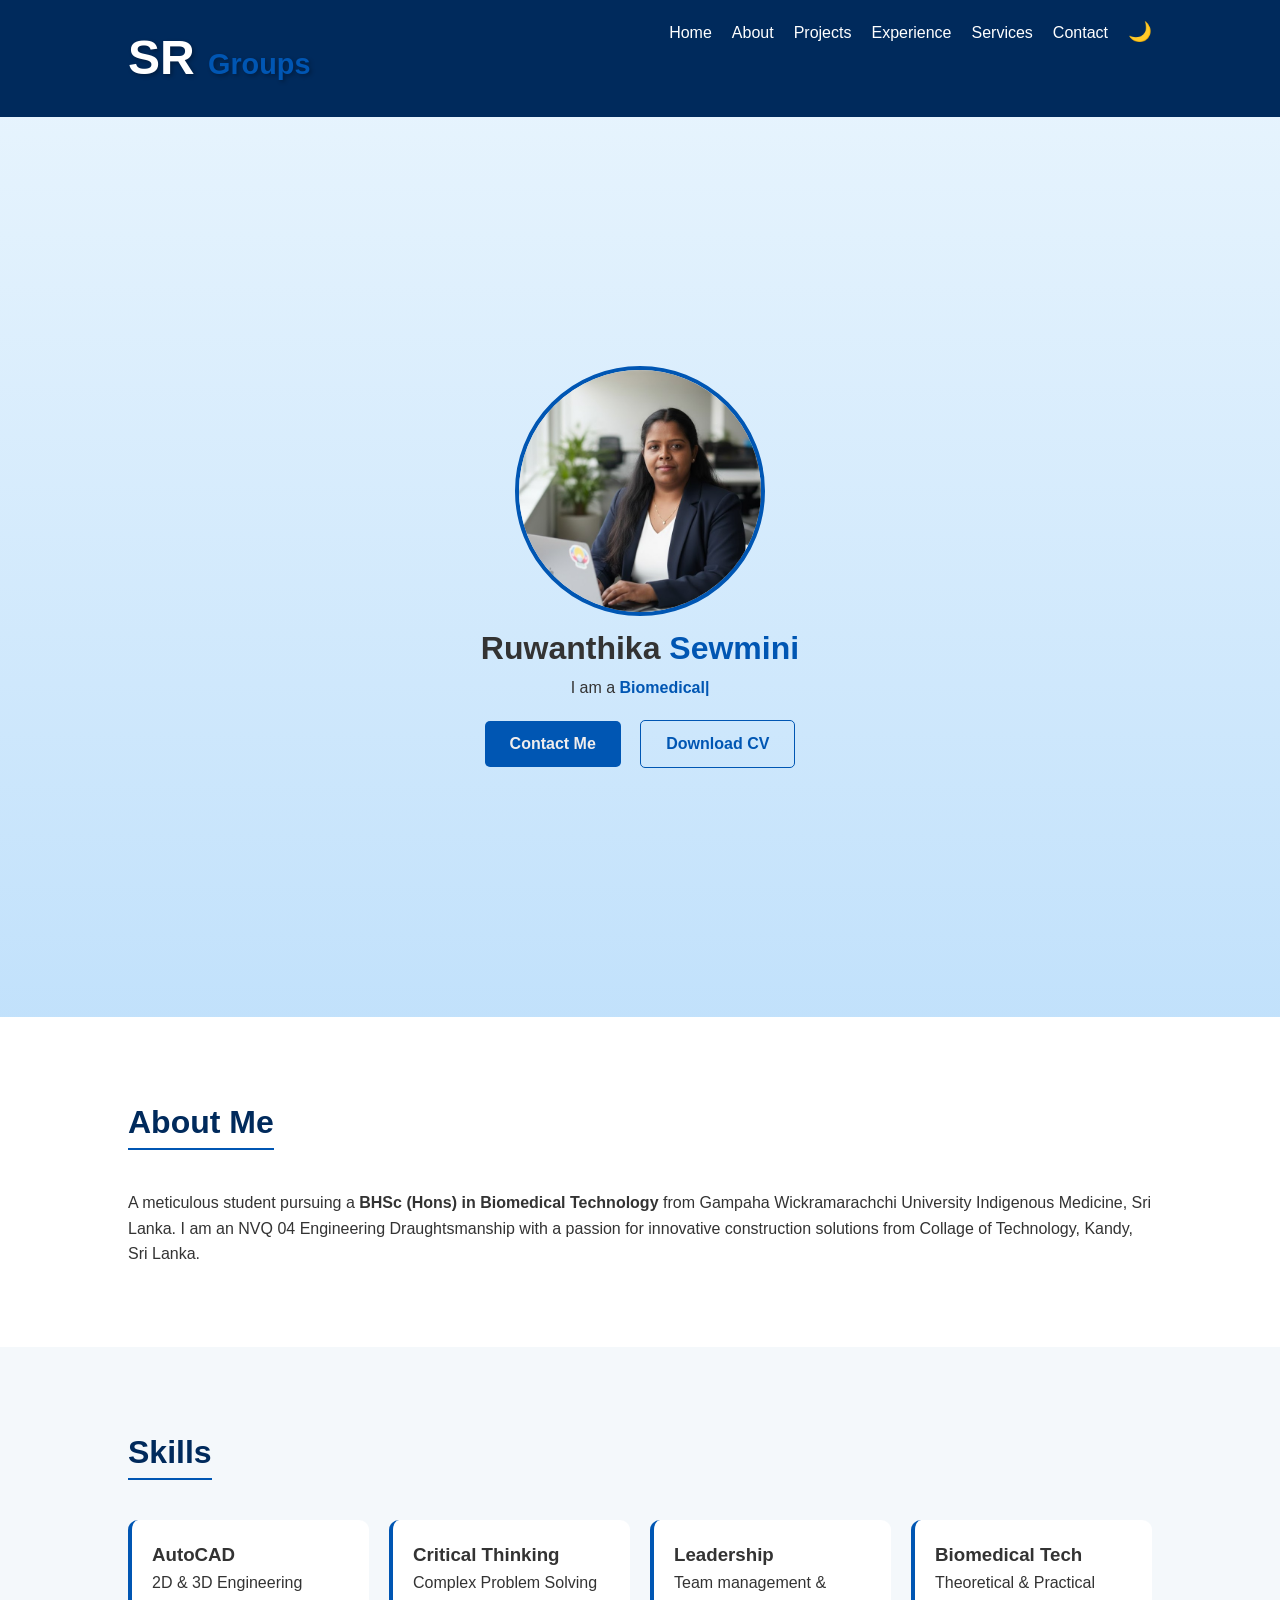
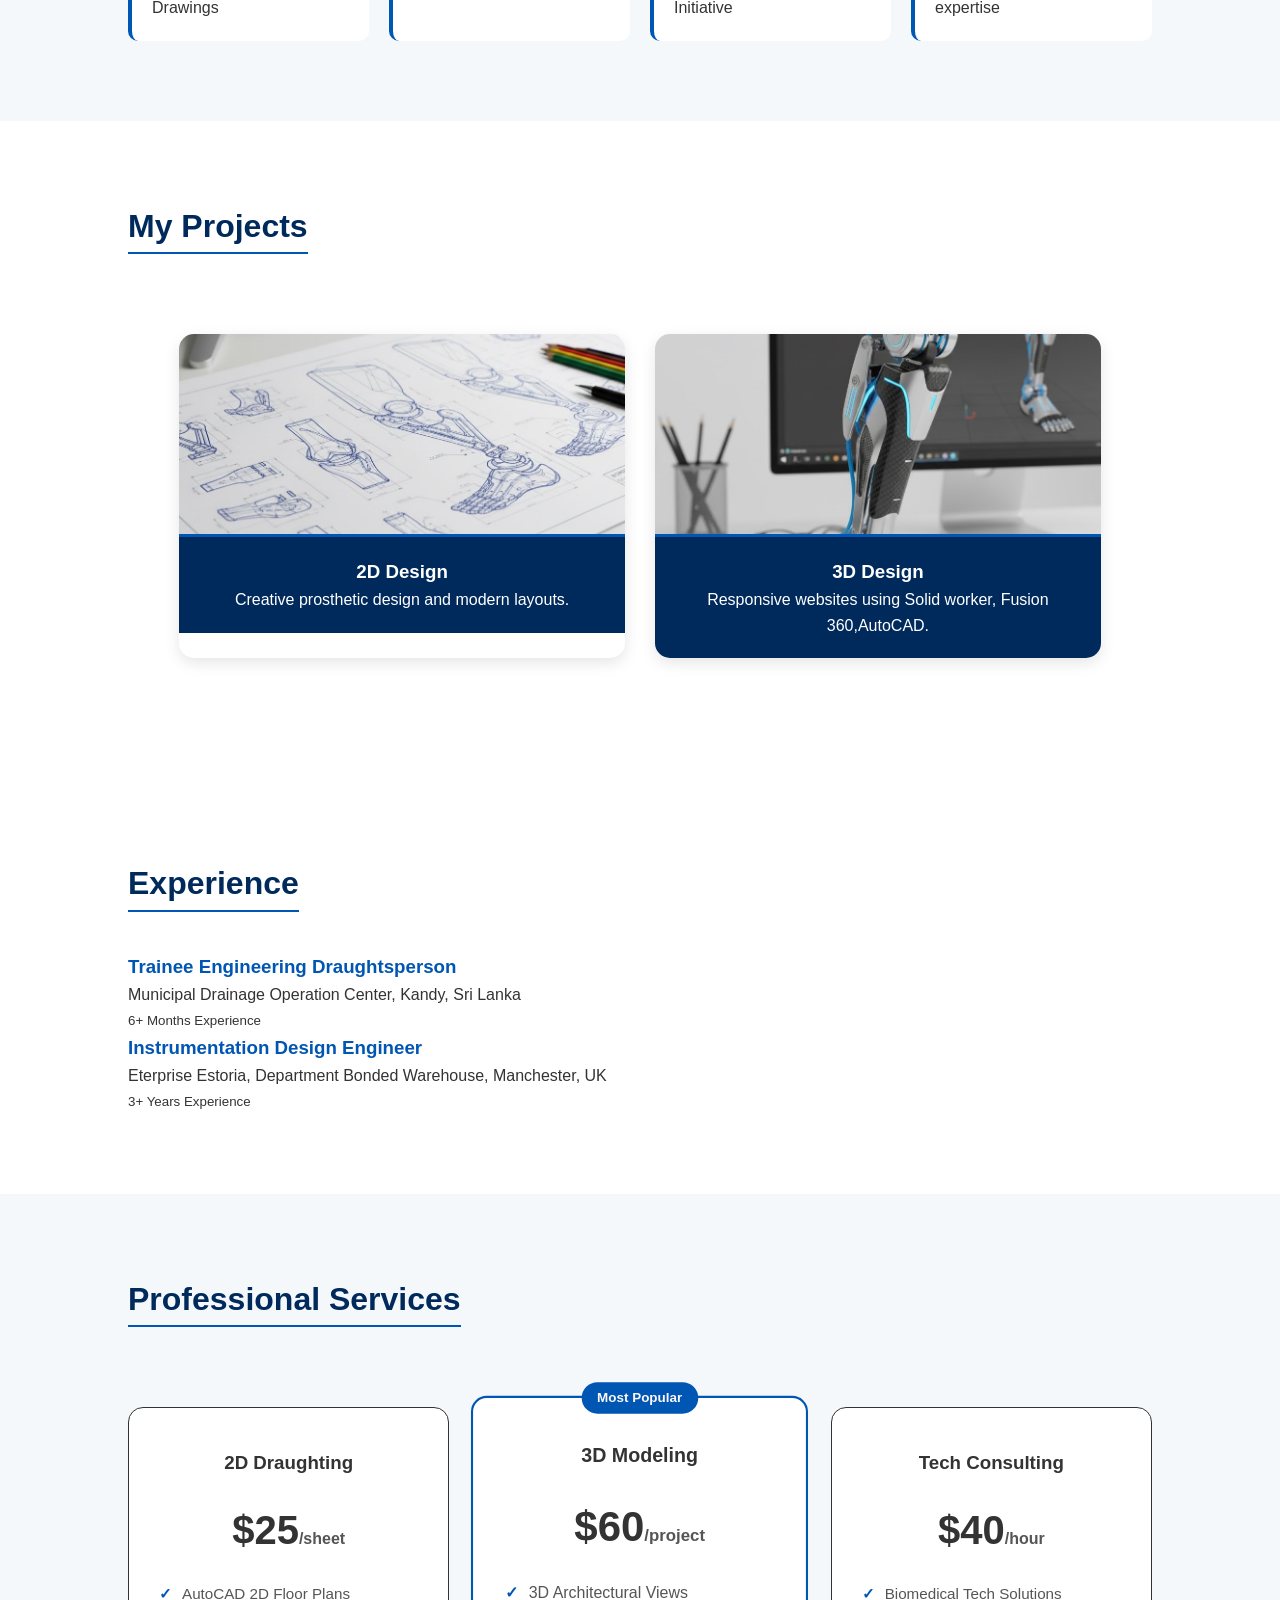
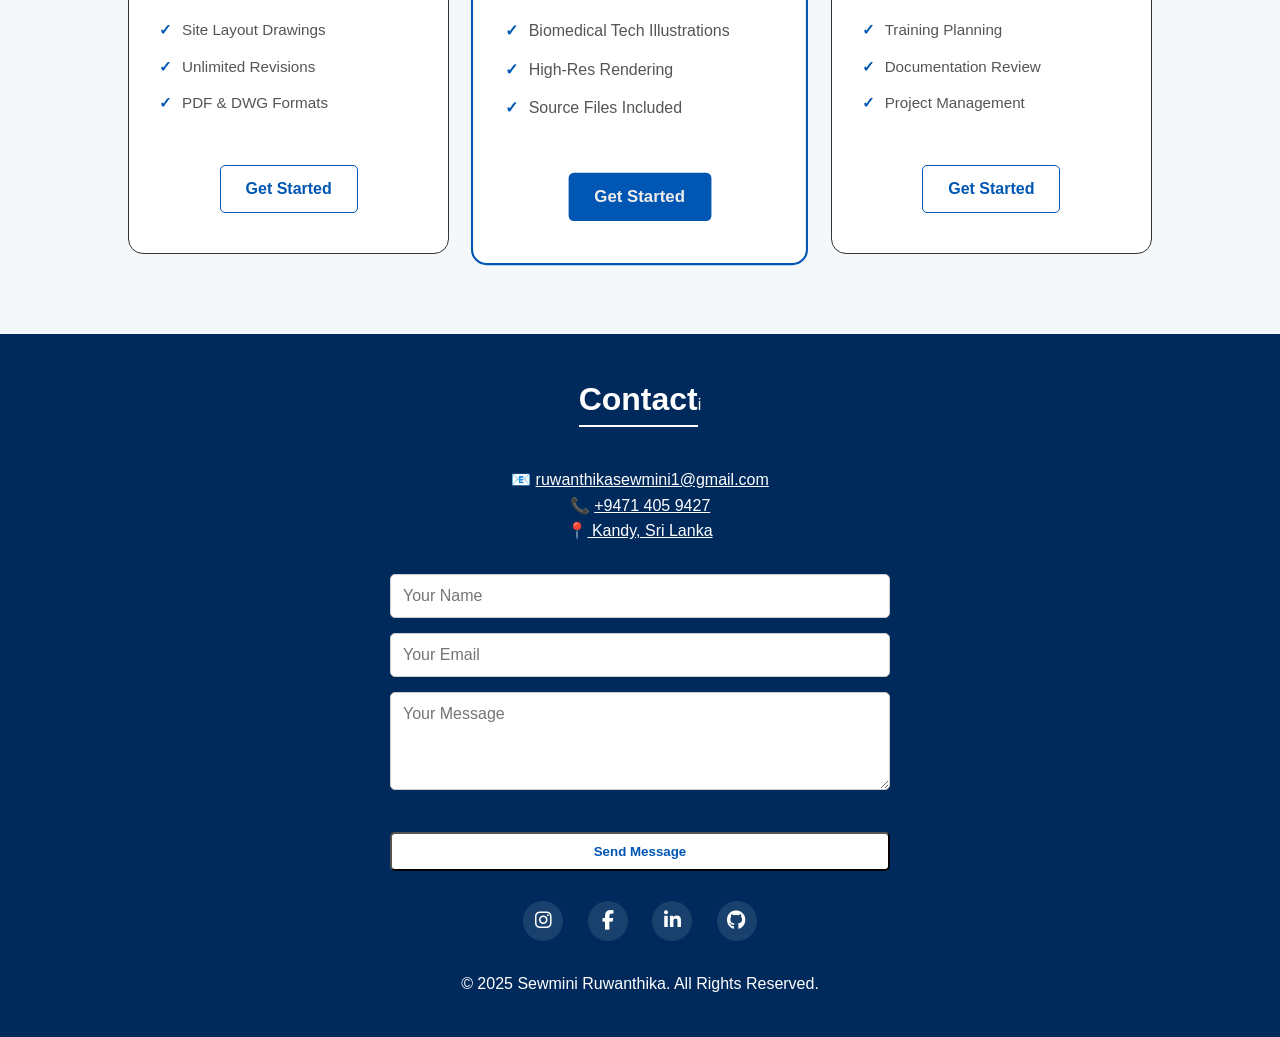
<file: portfolio.html>
<!DOCTYPE html>
<html lang="en">
<head>
    <meta charset="UTF-8">
    <meta name="viewport" content="width=device-width, initial-scale=1.0">
    <title>Sewmini Ruwanthika | Portfolio</title>
    <link rel="stylesheet" href="portfolio.css">
    <link rel="stylesheet" href="https://cdnjs.cloudflare.com/ajax/libs/font-awesome/6.4.0/css/all.min.css">
    
</head>
<body>

    <nav class="navbar">
        <div class="logo">SR <span>Groups</span></div>
        <ul class="nav-links">
            <li><a href="#home">Home</a></li>
            <li><a href="#about">About</a></li>
        <li><a href="#projects">Projects</a></li>
            <li><a href="#experience">Experience</a></li>
            <li><a href="#pricing">Services</a></li>
            <li><a href="#contact">Contact</a></li>
            <li><button id="theme-toggle">🌙</button></li>
        </ul>
    </nav>

    <header class="hero" id="home">
        <div class="hero-content">
            <img src="mypic.jpg" alt="profile-img">
            <h1>Ruwanthika <span class="highlight">Sewmini</span></h1>
            <p>I am a <span class="typing-text"></span></p>
            <a href="#contact" class="btn">Contact Me</a>
            <a href="cv.pdf" class="btn btn-outline" download>Download CV</a>
        </div>
    </header>

    <section id="about" class="section">
        <h2 class="section-title">About Me</h2>
        <div class="about-container">
            <p>A meticulous student pursuing a <strong>BHSc (Hons) in Biomedical Technology</strong> from Gampaha Wickramarachchi University Indigenous Medicine, Sri Lanka.
                I am an NVQ 04 Engineering Draughtsmanship with a passion for innovative construction solutions from Collage of Technology, Kandy, Sri Lanka.</p>
        </div>
    </section>

    <section id="skills" class="section bg-darker">
        <h2 class="section-title">Skills</h2>
        <div class="skills-grid">
            <div class="skill-card"><h3>AutoCAD</h3><p>2D & 3D Engineering Drawings</p></div>
            <div class="skill-card"><h3>Critical Thinking</h3><p>Complex Problem Solving</p></div>
            <div class="skill-card"><h3>Leadership</h3><p>Team management & Initiative</p></div>
            <div class="skill-card"><h3>Biomedical Tech</h3><p>Theoretical & Practical expertise</p></div>
        </div>
    </section>
     <section id="projects" class="section">
            <h2 class="section-title">My Projects</h2>
            <div class="projects-grid">
                <div class="project-card">
                    <div class="project-img-container">
                        <img src="2dpic.jpg" alt="Web Design">
                        <div class="overlay">
                            <a href="2dpic.jpg" class="view-btn">View Project</a>
                        </div>
                    </div>
                    <div class="project-info">
                        <h3>2D Design</h3>
                        <p>Creative prosthetic design and modern layouts.</p>
                    </div>
                </div>

                <div class="project-card">
                    <div class="project-img-container">
                        <img src="3dpic.jpg" alt="Development">
                        <div class="overlay">
                            <a href="3dpic.jpg" class="view-btn">View Project</a>
                        </div>
                    </div>
                    <div class="project-info">
                        <h3>3D Design</h3>
                        <p>Responsive websites using Solid worker, Fusion 360,AutoCAD.</p>
                    </div>
                </div>

            </div>
        </section>

    <section id="experience" class="section">
        <h2 class="section-title">Experience</h2>
        <div class="timeline">
            <div class="timeline-item">
                <h3>Trainee Engineering Draughtsperson</h3>
                <p>Municipal Drainage Operation Center, Kandy, Sri Lanka</p>
                <small>6+ Months Experience</small>
            </div>
            <div class="timeline-item">
                <h3>Instrumentation Design Engineer</h3>
                <p>Eterprise Estoria, Department Bonded Warehouse, Manchester, UK </p>
                <small>3+ Years Experience</small>
            </div>
        </div>
    </section>
    
    <section id="pricing" class="section bg-darker">
    <h2 class="section-title">Professional Services</h2>
    <div class="pricing-grid">
        <div class="pricing-card">
            <h3>2D Draughting</h3>
            <p class="price">$25<span>/sheet</span></p>
            <ul class="features">
                <li>AutoCAD 2D Floor Plans</li>
                <li>Site Layout Drawings</li>
                <li>Unlimited Revisions</li>
                <li>PDF & DWG Formats</li>
            </ul>
            <a href="#contact" class="btn btn-outline">Get Started</a>
        </div>

        <div class="pricing-card featured">
            <div class="badge">Most Popular</div>
            <h3>3D Modeling</h3>
            <p class="price">$60<span>/project</span></p>
            <ul class="features">
                <li>3D Architectural Views</li>
                <li>Biomedical Tech Illustrations</li>
                <li>High-Res Rendering</li>
                <li>Source Files Included</li>
            </ul>
            <a href="#contact" class="btn">Get Started</a>
        </div>

        <div class="pricing-card">
            <h3>Tech Consulting</h3>
            <p class="price">$40<span>/hour</span></p>
            <ul class="features">
                <li>Biomedical Tech Solutions</li>
                <li>Training Planning</li>
                <li>Documentation Review</li>
                <li>Project Management</li>
            </ul>
            <a href="#contact" class="btn btn-outline">Get Started</a>
        </div>
    </div>
</section>

    <footer id="contact">
        <h2 class="section-title">Contact</h2>i
        <div class="contact-info">
            <p>📧 <a href="mailto:ruwanthikasewmini1@gmail.com">ruwanthikasewmini1@gmail.com</a></p>
            <p>📞 <a href="https://wa.me/94714059427">+9471 405 9427</a></p>
            <p>📍<a href="https://maps.app.goo.gl/VHgvaDSVYfsGQJ2t7?g_st=aw"> Kandy, Sri Lanka </a></p>
        </div>

        <form id="contactForm" class="contact-form" action="https://formspree.io/f/ACTUAL_ID_HERE" method="POST">
            <div class="form-group">
                <input type="text" id="name" name="name" placeholder="Your Name" required>
                <small class="error-message"></small>
            </div>
            <div class="form-group">
                <input type="email" id="email" name="email" placeholder="Your Email" required>
                <small class="error-message"></small>
            </div>
            <div class="form-group">
                <textarea id="message" name="message" rows="4" placeholder="Your Message" required></textarea>
                <small class="error-message"></small>
            </div>
            <button type="submit" class="btn">Send Message</button>
        </form>

        <div class="social-links">
            <a href="https://www.instagram.com/_ruwanthikasewmini_?igsh=MWpkY3RiejcydGdkaw==&amp;utm_source=ig_contact_invite" target="_blank"><i class="fab fa-instagram"></i></a>
            <a href="https://www.facebook.com/share/176Pgrubys/" target="_blank"><i class="fab fa-facebook-f"></i></a>
            <a href="https://www.linkedin.com/in/Ruwanthikasewmini" target="_blank"><i class="fab fa-linkedin-in"></i></a>
            <a href="https://github.com/sewmini0708" target="_blank"><i class="fab fa-github"></i></a>
        </div>

        <p class="copyright">&copy; 2025 Sewmini Ruwanthika. All Rights Reserved.</p>
    </footer>

    <button id="scrollTopBtn" title="Go to top">↑</button>

    <script src="portfolio.js"></script>
</body>
</html>
</file>
<file: portfolio.css>
:root {
    --primary-blue: #0056b3;
    --dark-blue: #002a5c;
    --light-blue-bg: #f4f8fb;
    --white: #ffffff;

    /* Mapped Variables */
    --bg-color: var(--white);
    --card-bg: #ffffff;
    --text-color: #333333;
    --accent-color: var(--primary-blue);
    --secondary-text: #555555;
    --nav-bg: var(--dark-blue);
}
/* Dark Theme Variables */
body.dark-theme {
    --bg-color: #0a192f;
    --card-bg: #112240;
    --text-color: #e6f1ff;
    --secondary-text: #8892b0;
    --accent-color: #4dabf5;
    --nav-bg: rgba(10, 25, 47, 0.95);
}

* {
    margin: 0;
    padding: 0;
    box-sizing: border-box;
    font-family: 'Segoe UI', Tahoma, Geneva, Verdana, sans-serif;
}

html {
    scroll-behavior: smooth;
    scroll-padding-top: 90px; /* Prevents sticky header from covering section titles */
}

body {
    background-color: var(--bg-color);
    color: var(--text-color);
    line-height: 1.6;
    transition: background-color 0.3s ease, color 0.3s ease;
}

/* Navbar */
.navbar {
    display: flex;
    justify-content: space-between;
    padding: 20px 10%;
    background: var(--nav-bg);
    position: sticky;
    top: 0;
    z-index: 1000;
    transition: background-color 0.3s ease, padding 0.3s ease, box-shadow 0.3s ease;
}

.navbar.sticky {
    padding: 15px 10%;
    box-shadow: 0 5px 10px rgba(137, 105, 105, 0.1);
}

.logo { 
    font-size: 3rem; 
    font-weight: bold;
    color: var(--white);
    text-shadow: 2px 2px 4px rgba(0, 0, 0, 0.3);
}
.logo span { 
    color: var(--accent-color);
    font-size: 0.6em;
}

.nav-links { display: flex; list-style: none; }
.nav-links li { margin-left: 20px; }
.nav-links a { text-decoration: none; color: var(--white); transition: 0.3s; }
.nav-links a:hover { color: var(--accent-color); }

/* Hero Section */
.hero {
    height: 100vh;
    display: flex;
    align-items: center;
    justify-content: center;
    text-align: center;
    background: linear-gradient(rgba(227, 242, 253, 0.9), rgba(187, 222, 251, 0.9)), url('https://images.unsplash.com/photo-1581092160562-40aa08e78837?auto=format&fit=crop&w=1350&q=80');
    background-size: cover;
}

body.dark-theme .hero {
    background: linear-gradient(rgba(10, 25, 47, 0.9), rgba(10, 25, 47, 0.9)), url('https://images.unsplash.com/photo-1581092160562-40aa08e78837?auto=format&fit=crop&w=1350&q=80');
    background-size: cover;
}

.highlight { color: var(--accent-color); }

.typing-text {
    color: var(--accent-color);
    font-weight: bold;
}

.typing-text::after {
    content: '|';
    animation: blink 1s step-end infinite;
}

@keyframes blink { 50% { opacity: 0; } }

.btn {
    display: inline-block;
    margin-top: 20px;
    padding: 10px 25px;
    background: var(--accent-color);
    color: #f0eded;
    text-decoration: none;
    border-radius: 5px;
    font-weight: bold;
}

.hero-content .btn + .btn {
    margin-left: 15px;
}

.hero-content img {
    width: 250px;
    height: 250px;
    border-radius: 50%;
    object-fit: cover;
    border: 4px solid var(--accent-color);
}

/* Social Action Buttons */
.social-actions {
    margin-top: 25px;
    display: flex;
    justify-content: center;
    gap: 15px;
    flex-wrap: wrap;
}

.action-btn {
    padding: 8px 20px;
    border-radius: 50px;
    border: none;
    cursor: pointer;
    font-weight: bold;
    text-decoration: none;
    display: flex;
    align-items: center;
    gap: 8px;
    transition: transform 0.2s, box-shadow 0.2s;
    font-size: 0.9rem;
    box-shadow: 0 4px 6px rgba(0,0,0,0.1);
}

.action-btn:hover {
    transform: translateY(-3px);
    box-shadow: 0 5px 15px rgba(0,0,0,0.2);
}

.action-btn.like { background: #fff; color: var(--accent-color); border: 2px solid var(--accent-color); }
.action-btn.like.liked { background: var(--accent-color); color: #fff; }

.like-count {
    background: rgba(0,0,0,0.05);
    padding: 2px 6px;
    border-radius: 10px;
    font-size: 0.8em;
    margin-left: 5px;
}
.action-btn.like.liked .like-count { background: rgba(255,255,255,0.2); }

.action-btn.follow { background: var(--dark-blue); color: white; border: 2px solid var(--dark-blue); }
.action-btn.follow:hover { background: var(--accent-color); border-color: var(--accent-color); }

.action-btn.subscribe { background: #b2071d; color: white; border: 2px solid #b2071d; }
.action-btn.subscribe:hover { background: #8b0000; border-color: #8b0000; }

.action-btn.share { background: #333333; color: white; border: 2px solid #333333; }
.action-btn.share:hover { background: #000000; border-color: #000000; }

/* Dark Mode adjustments for Like button */
body.dark-theme .action-btn.like { background: transparent; }
body.dark-theme .action-btn.like.liked { background: var(--accent-color); }

/* Sections */
.section { padding: 80px 10%; }
.section-title { text-align: center; margin-bottom: 40px; font-size: 2rem; border-bottom: 2px solid var(--accent-color); display: inline-block; color: var(--dark-blue); }

.bg-darker {
    background-color: var(--light-blue-bg);
}

.skills-grid {
    display: grid;
    grid-template-columns: repeat(auto-fit, minmax(200px, 1fr));
    gap: 20px;
}

.skill-card {
    background: var(--card-bg);
    padding: 20px;
    border-radius: 10px;
    transition: transform 0.3s, background-color 0.3s ease;
    border-left: 4px solid var(--accent-color);
}

.skill-card:hover { transform: translateY(-10px); }

.timeline-item h3 { color: var(--accent-color); }

footer {
    text-align: center;
    padding: 40px;
    background: var(--dark-blue);
    color: var(--white);
}

footer a, footer .section-title {
    color: #ffffff;
    border-color: #ffffff;
}

footer .btn {
    background-color: var(--white) !important;
    color: var(--primary-blue) !important;
}

footer .btn:hover {
    background-color: #e6e6e6 !important;
}
/* Pricing Grid Layout */
.pricing-grid {
    display: grid;
    grid-template-columns: repeat(auto-fit, minmax(280px, 1fr));
    gap: 30px;
    margin-top: 40px;
}

.pricing-card {
    background: var(--card-bg);
    padding: 40px 30px;
    border-radius: 15px;
    text-align: center;
    transition: transform 0.3s ease, border-color 0.3s ease, background-color 0.3s ease, box-shadow 0.3s ease;
    border: 1px solid #333;
    position: relative;
}

.pricing-card:hover {
    transform: translateY(-10px);
    border-color: var(--accent-color);
}

/* Dark Mode Pricing Card Enhancements */
body.dark-theme .pricing-card {
    box-shadow: 0 10px 30px rgba(0, 0, 0, 0.5);
}

/* Featured Card Highlights */
.pricing-card.featured {
    border: 2px solid var(--accent-color);
    transform: scale(1.05);
}

.pricing-card.featured:hover {
    transform: scale(1.05) translateY(-10px);
}

.badge {
    position: absolute;
    top: -15px;
    left: 50%;
    transform: translateX(-50%);
    background: var(--accent-color);
    color: #fcf6f6;
    padding: 5px 15px;
    border-radius: 20px;
    font-size: 0.8rem;
    font-weight: bold;
}

/* Typography & List Styling */
.price {
    font-size: 2.5rem;
    font-weight: bold;
    margin: 20px 0;
    color: var(--text-color);
}

.price span {
    font-size: 1rem;
    color: var(--secondary-text);
}

.features {
    list-style: none;
    margin-bottom: 30px;
    text-align: left;
}

.features li {
    margin-bottom: 12px;
    color: var(--secondary-text);
    font-size: 0.95rem;
}

.features li::before {
    content: "✓";
    color: var(--accent-color);
    margin-right: 10px;
    font-weight: bold;
}

.btn-outline {
    background: transparent;
    border: 1px solid var(--accent-color);
    color: var(--accent-color);
}

.btn-outline:hover {
    background: var(--accent-color);
    color: #f8f3f3;
}
.projects-grid {
    display: grid;
    grid-template-columns: repeat(auto-fit, minmax(280px, 1fr));
    gap: 30px;
    padding: 40px 5%;
}

.filter-buttons {
    text-align: center;
    margin-bottom: 30px;
}

.filter-btn {
    padding: 8px 20px;
    margin: 0 5px;
    border: 2px solid var(--accent-color);
    background: transparent;
    color: var(--accent-color);
    cursor: pointer;
    border-radius: 20px;
    font-weight: bold;
    transition: 0.3s;
}

.filter-btn.active, .filter-btn:hover {
    background: var(--accent-color);
    color: #fff;
}

.project-card {
    background: var(--card-bg);
    border-radius: 15px;
    overflow: hidden;
    transition: transform 0.4s ease, box-shadow 0.4s ease, background-color 0.3s ease;
    box-shadow: 0 5px 15px rgba(0,0,0,0.1);
}

.project-img-container { position: relative; height: 200px; overflow: hidden; background-color: var(--dark-blue); }
.project-img-container img { width: 100%; height: 100%; object-fit: cover; transition: 0.5s; }
.overlay {
    position: absolute; top: 0; left: 0; width: 100%; height: 100%;
    background: rgba(0,0,0,0.6);
    display: flex; justify-content: center; align-items: center;
    opacity: 0; transition: 0.3s;
}

.project-card:hover .overlay { opacity: 1; }
.project-card:hover .project-img-container img { transform: scale(1.1); }
.project-card:hover { transform: translateY(-10px); box-shadow: 0 15px 30px rgba(0, 0, 0, 0.2); }

.project-info {
    padding: 20px;
    text-align: center;
    background-color: var(--dark-blue);
    color: #ffffff;
    border-top: 3px solid var(--accent-color);
}

.view-btn {
    padding: 10px 20px; background: var(--accent-color);
    color: white; border: none; border-radius: 20px; cursor: pointer;
    text-decoration: none; display: inline-block;
}

#theme-toggle {
    background: transparent;
    border: none;
    cursor: pointer;
    font-size: 1.2rem;
    color: var(--text-color);
    transition: transform 0.3s ease;
}

#scrollTopBtn {
    display: none;
    position: fixed;
    bottom: 30px;
    right: 30px;
    z-index: 99;
    font-size: 1.5rem;
    border: none;
    outline: none;
    background-color: var(--accent-color);
    color: white;
    cursor: pointer;
    padding: 10px 15px;
    border-radius: 10%;
    box-shadow: 0 4px 6px rgba(0,0,0,0.1);
    transition: background-color 0.3s, transform 0.3s;
}

#scrollTopBtn:hover {
    transform: translateY(-5px);
    box-shadow: 0 6px 8px rgba(0,0,0,0.2);
}

/* Contact Form Styles */
.contact-form {
    max-width: 500px;
    margin: 30px auto;
    display: flex;
    flex-direction: column;
    gap: 15px;
}

.contact-form input, 
.contact-form textarea {
    width: 100%;
    padding: 12px;
    border: 1px solid #ccc;
    border-radius: 5px;
    background: var(--card-bg);
    color: var(--text-color);
    font-size: 1rem;
    transition: background-color 0.3s ease, color 0.3s ease, border-color 0.3s ease;
}

.error-message {
    color: #ff4444;
    font-size: 0.85rem;
    display: none;
    text-align: left;
    margin-top: 5px;
}

.form-group.error input,
.form-group.error textarea {
    border-color: #ff4444;
}

.form-group.error .error-message {
    display: block;
}
.btn, .btn-outline, .view-btn {
            transition: all 0.3s ease;
}
.btn:hover, .btn-outline:hover, .view-btn:hover {
            transform: translateY(-3px);
            box-shadow: 0 10px 20px rgba(0,0,0,0.2);
}

.social-links {
    margin: 30px 0;
}

.social-links a {
    display: inline-block;
    height: 40px; width: 40px;
    background-color: rgba(255,255,255,0.1);
    margin: 0 10px;
    text-align: center; line-height: 40px;
    border-radius: 50%; color: var(--white);
    transition: all 0.3s ease; font-size: 1.2rem;
}

.social-links a:hover {
    color: var(--accent-color); background-color: var(--white);
    transform: translateY(-5px);
}

/* Specific Social Media Brand Colors on Hover */
.social-links a:hover .fa-instagram { color: #E1306C; }
.social-links a:hover .fa-facebook-f { color: #1877F2; }
.social-links a:hover .fa-linkedin-in { color: #0077B5; }
.social-links a:hover .fa-github { color: #171515; }
.social-links a:hover .fa-youtube { color: #FF0000; }
.social-links a:hover .fa-whatsapp { color: #25D366; }

/* Mobile Responsive Styles */
.menu-btn {
    display: none;
    font-size: 1.5rem;
    cursor: pointer;
    color: inherit;
}

@media (max-width: 768px) {
.menu-btn {
    display: block;
}

.nav-links {
    display: none;
    flex-direction: column;
    width: 100%;
    position: absolute;
    top: 100%;
    left: 0;
    background-color: var(--nav-bg);
    box-shadow: 0 4px 6px rgba(0,0,0,0.1);
    padding: 1rem 0;
    z-index: 1000;
}

.nav-links.active {
    display: flex;
            }

.nav-links li {
    margin: 1rem 0;
    text-align: center;
            }

.hero-content, .about-container {
    flex-direction: column;
    text-align: center;
            }

.skills-grid, .projects-grid, .pricing-grid {
        grid-template-columns: 1fr !important;
            }
}

/* Lightbox Styles */
.lightbox {
    display: none;
    position: fixed;
    z-index: 2000;
    padding-top: 60px;
    left: 0;
    top: 0;
    width: 100%;
    height: 100%;
    overflow: auto;
    background-color: rgba(0, 0, 0, 0.9);
}

.lightbox-content {
    margin: auto;
    display: block;
    width: 80%;
    max-width: 700px;
    max-height: 80vh;
    object-fit: contain;
    animation-name: zoom;
    animation-duration: 0.6s;
}

@keyframes zoom {
    from {transform:scale(0)}
    to {transform:scale(1)}
}

.close-lightbox {
    position: absolute;
    top: 15px;
    right: 35px;
    color: #f1f1f1;
    font-size: 40px;
    font-weight: bold;
    transition: 0.3s;
    cursor: pointer;
}

.close-lightbox:hover,
.close-lightbox:focus {
    color: #bbb;
    text-decoration: none;
    cursor: pointer;
}

/* Payment Modal Styles */
.modal {
    display: none;
    position: fixed;
    z-index: 3000;
    left: 0;
    top: 0;
    width: 100%;
    height: 100%;
    background-color: rgba(0,0,0,0.6);
    backdrop-filter: blur(5px);
}

.modal-content {
    background-color: var(--card-bg);
    margin: 10% auto;
    padding: 30px;
    border-radius: 15px;
    width: 90%;
    max-width: 450px;
    position: relative;
    box-shadow: 0 10px 30px rgba(0,0,0,0.3);
    color: var(--text-color);
    animation: slideDown 0.3s ease;
}

@keyframes slideDown {
    from { transform: translateY(-50px); opacity: 0; }
    to { transform: translateY(0); opacity: 1; }
}

.close-modal {
    position: absolute;
    top: 15px;
    right: 20px;
    font-size: 28px;
    cursor: pointer;
    color: var(--secondary-text);
    transition: 0.3s;
}

.close-modal:hover { color: var(--accent-color); }

.form-row { display: flex; gap: 15px; }
.form-row .form-group { flex: 1; }

#selectedPlanInfo {
    background: var(--light-blue-bg);
    padding: 15px;
    border-radius: 8px;
    margin-bottom: 20px;
    border-left: 4px solid var(--accent-color);
    color: var(--dark-blue);
}

body.dark-theme #selectedPlanInfo {
    background: rgba(255,255,255,0.05);
    color: var(--text-color);
}
</file>
